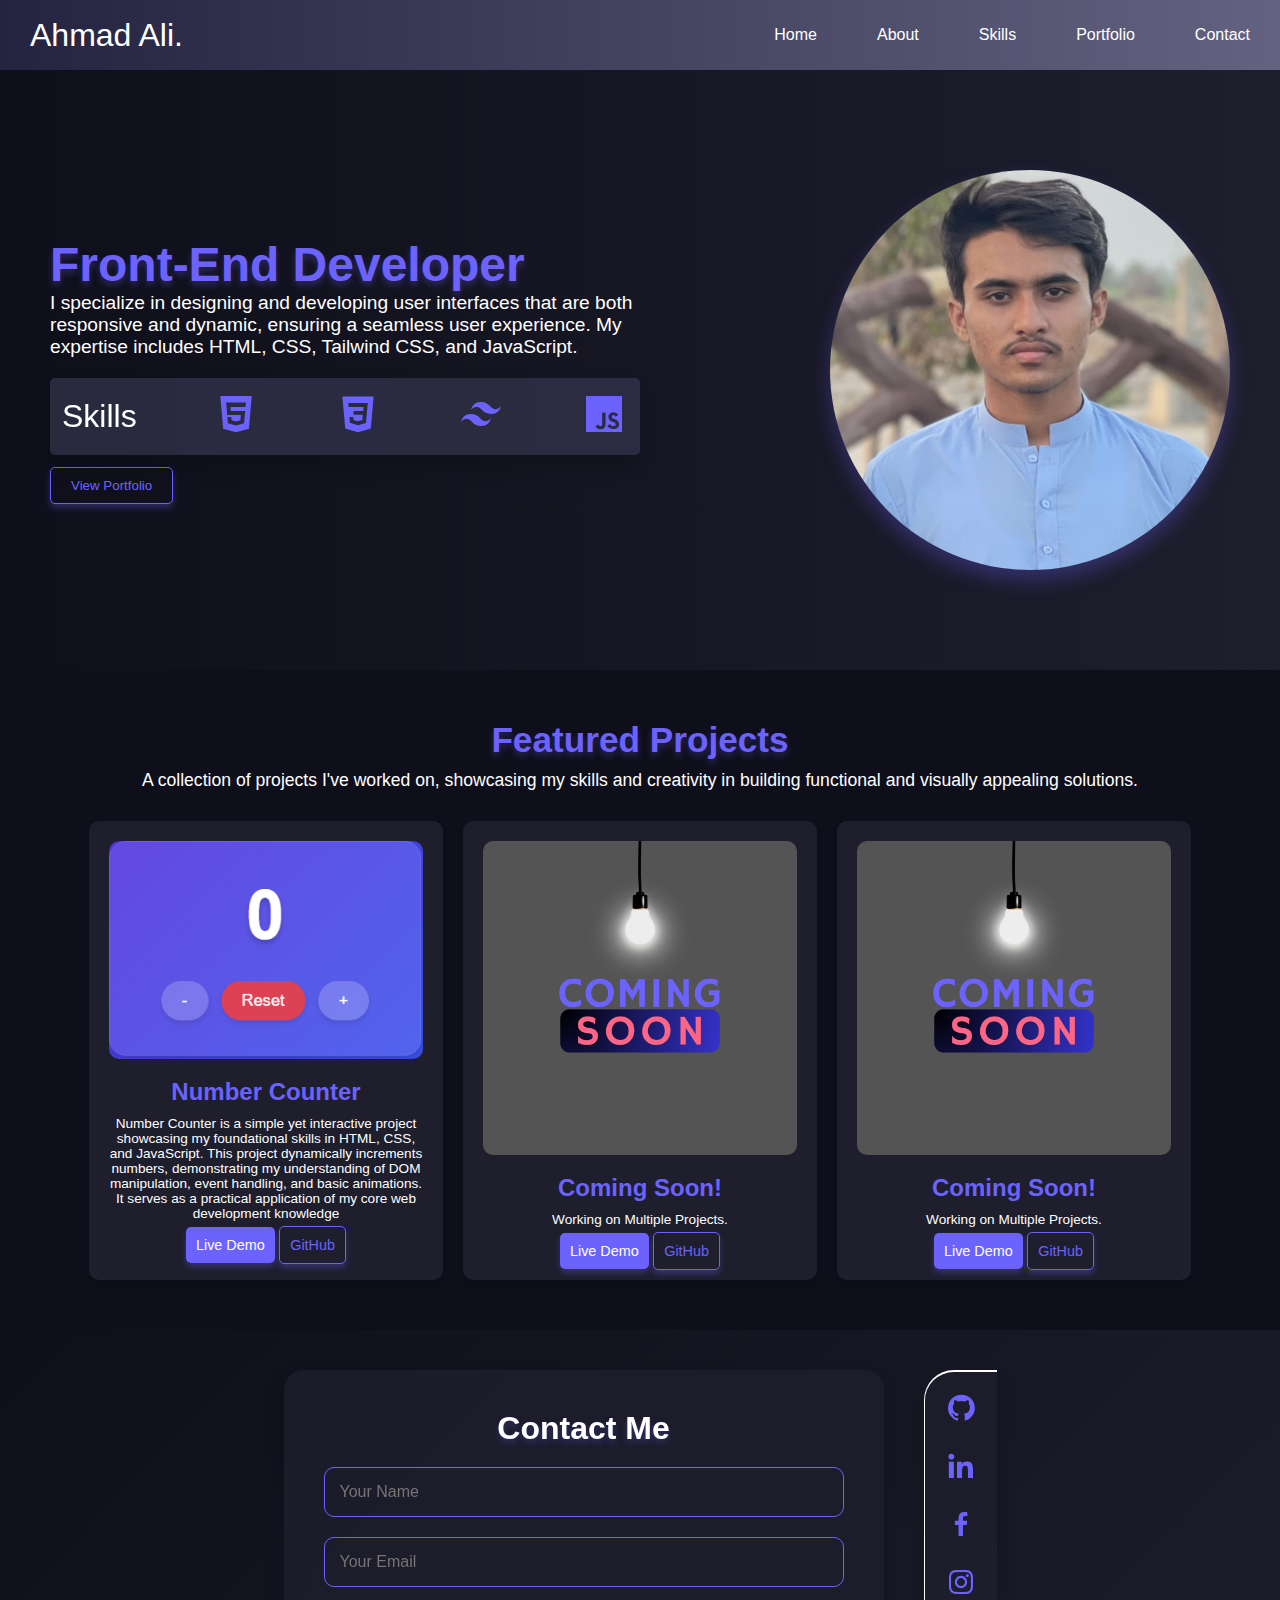
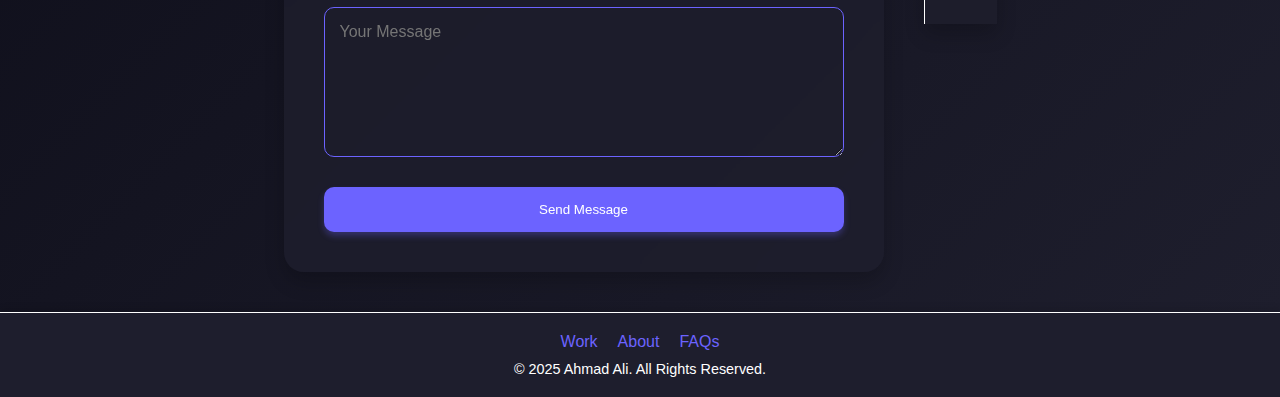
<file: index.html>
<!DOCTYPE html>
<html lang="en">
<head>
    <meta charset="UTF-8">
    <meta name="viewport" content="width=device-width, initial-scale=1.0">
    <title>Ahmad Ali - Frontend Developer</title>
    <link rel="icon" type="image/png" href="assets/webslogo.png">
    <link href='https://unpkg.com/boxicons@2.1.4/css/boxicons.min.css' rel='stylesheet'>
    <link rel="stylesheet" href="style.css">
    <link rel="stylesheet" href="faqs-about-skills.css">
</head>
<body>
    <nav>
        <ul class="sidebar">
            <li onclick=hideSidebar()><a href="#"><svg xmlns="http://www.w3.org/2000/svg" height="24px" viewBox="0 -960 960 960" width="24px" fill="#fff"><path d="m256-200-56-56 224-224-224-224 56-56 224 224 224-224 56 56-224 224 224 224-56 56-224-224-224 224Z"/></svg></a></li>
            <li><a href="#hero">Home</a></li>
            <li><a href="about.html">About</a></li>
            <li><a href="skills.html">Skills</a></li>
            <li><a href="#portfolio">Portfolio</a></li>
            <li><a href="faqs.html">FAQs</a></li>
            <li><a href="#contact">Contact</a></li>
        </ul>
        <ul>
            <li class="li-first-child"><a href="#">Ahmad Ali.</a></li>
            <li class="li-a"><a href="#hero">Home</a></li>
            <li class="li-a"><a href="about.html">About</a></li>
            <li class="li-a"><a href="skills.html">Skills</a></li>
            <li class="li-a"><a href="#portfolio">Portfolio</a></li>
            <li class="li-a"><a href="#contact">Contact</a></li>
            <li class="menu-button" onclick=showSidebar()><a href="#"><svg xmlns="http://www.w3.org/2000/svg" height="24px" viewBox="0 -960 960 960" width="24px" fill="#6C63FF"><path d="M120-240v-80h720v80H120Zm0-200v-80h720v80H120Zm0-200v-80h720v80H120Z"/></svg></a></li>
        </ul>
    </nav>

    <section id="hero" class="hero">
        <div class="hero-text">
            <h1>Front-End Developer</h1> 
            <p class="hero-p-text">I specialize in designing and developing user interfaces that are both responsive and dynamic, ensuring a seamless user experience. My expertise includes HTML, CSS, Tailwind CSS, and JavaScript.</p>
            <div class="skills">
                <a class="skills-ancher" href="skills.html">Skills</a>
                <a href="skills.html">
                    <i class='bx bxl-html5'></i>
                    <span class="skills-card">HTML 5</span>
                </a>
                <a href="skills.html">
                    <i class='bx bxl-css3'></i>
                    <span class="skills-card">CSS</span>
                </a>
                <a href="skills.html">
                    <i class='bx bxl-tailwind-css'></i>
                    <span class="skills-card">Tailwind CSS</span>
                </a>
                <a href="skills.html">
                    <i class='bx bxl-javascript'></i>
                    <span class="skills-card">JavaScript</span>
                </a>
            </div>
            <button class="btn secondary" onclick="window.location.href='#portfolio'">View Portfolio</button>
        </div>
        <div class="hero-image">
            <img src="assets/imgbg.jpg" alt="Profile Picture">
        </div>
    </section>

    <section id="portfolio" class="portfolio">
        <h2>Featured Projects</h2>
        <p>A collection of projects I've worked on, showcasing my skills and creativity in building functional and visually appealing solutions.</p>
        <div class="portfolio-gallery">
            <div class="project-card">
                <img src="assets/number counter.png" alt="Number Counter">
                <h3>Number Counter</h3>
                <p>Number Counter is a simple yet interactive project showcasing my foundational skills in HTML, CSS, and JavaScript. This project dynamically increments numbers, demonstrating my understanding of DOM manipulation, event handling, and basic animations. It serves as a practical application of my core web development knowledge</p>
                <a href="https://number-counter-wheat.vercel.app/" class="btn">Live Demo</a>
                <a href="https://github.com/DevAhmadAli/number_counter.git" class="btn secondary">GitHub</a>
            </div>
            <div class="project-card">
                <img src="assets/comming soon.png" alt="Coming soon">
                <h3>Coming Soon!</h3>
                <p>Working on Multiple Projects. </p>
                <a href="#" class="btn">Live Demo</a>
                <a href="#" class="btn secondary">GitHub</a>
            </div>
            <div class="project-card">
                <img src="assets/comming soon.png" alt="Coming soon">
                <h3>Coming Soon!</h3>
                <p>Working on Multiple Projects. </p>
                <a href="#" class="btn">Live Demo</a>
                <a href="#" class="btn secondary">GitHub</a>
            </div>
        </div>
    </section>


    <section id="contact" class="contact">
        <div class="contact-container">
            <form action="https://api.web3forms.com/submit" method="POST">
                <input type="hidden" name="access_key" value="4e9ade35-f77d-4142-a533-c77efabe138f">
                <h2>Contact Me</h2>
                <input type="text" placeholder="Your Name" name="name" required>
                <input type="email" placeholder="Your Email" name="email" required>
                <textarea placeholder="Your Message" name="message" required></textarea>
                <button type="submit" class="btn">Send Message</button>
            </form>
            <div class="social-media">
                <a href="https://github.com/DevAhmadAli">
                    <i class='bx bxl-github'></i>
                    <span class="social-card">GitHub</span>
                </a>
                <a href="#">
                    <i class='bx bxl-linkedin'></i>
                    <span class="social-card">LinkedIn</span>
                </a>
                <a href="https://www.facebook.com/profile.php?id=100084910813998">
                    <i class='bx bxl-facebook'></i>
                    <span class="social-card">Facebook</span>
                </a>
                <a href="https://www.instagram.com/ahmad.ali_arain?utm_source=qr&igsh=MW55ajdleGZxandnbA==">
                    <i class='bx bxl-instagram'></i>
                    <span class="social-card">Instagram</span>
                </a>
            </div>
        </div>
    </section>


    <footer>
        <div class="pages">
            <a href="index.html">Work</a>
            <a href="about.html">About</a>
            <a href="faqs.html">FAQs</a>
            
        </div>
        <p>&copy; 2025 Ahmad Ali. All Rights Reserved.</p>
    </footer>

    <script>
        function showSidebar() {
            const sidebar = document.querySelector('.sidebar');
            sidebar.style.display = 'flex';
        }
        function hideSidebar() {
            const sidebar = document.querySelector('.sidebar');
            sidebar.style.display = 'none';
        }
    </script>
</body>
</html>
</file>
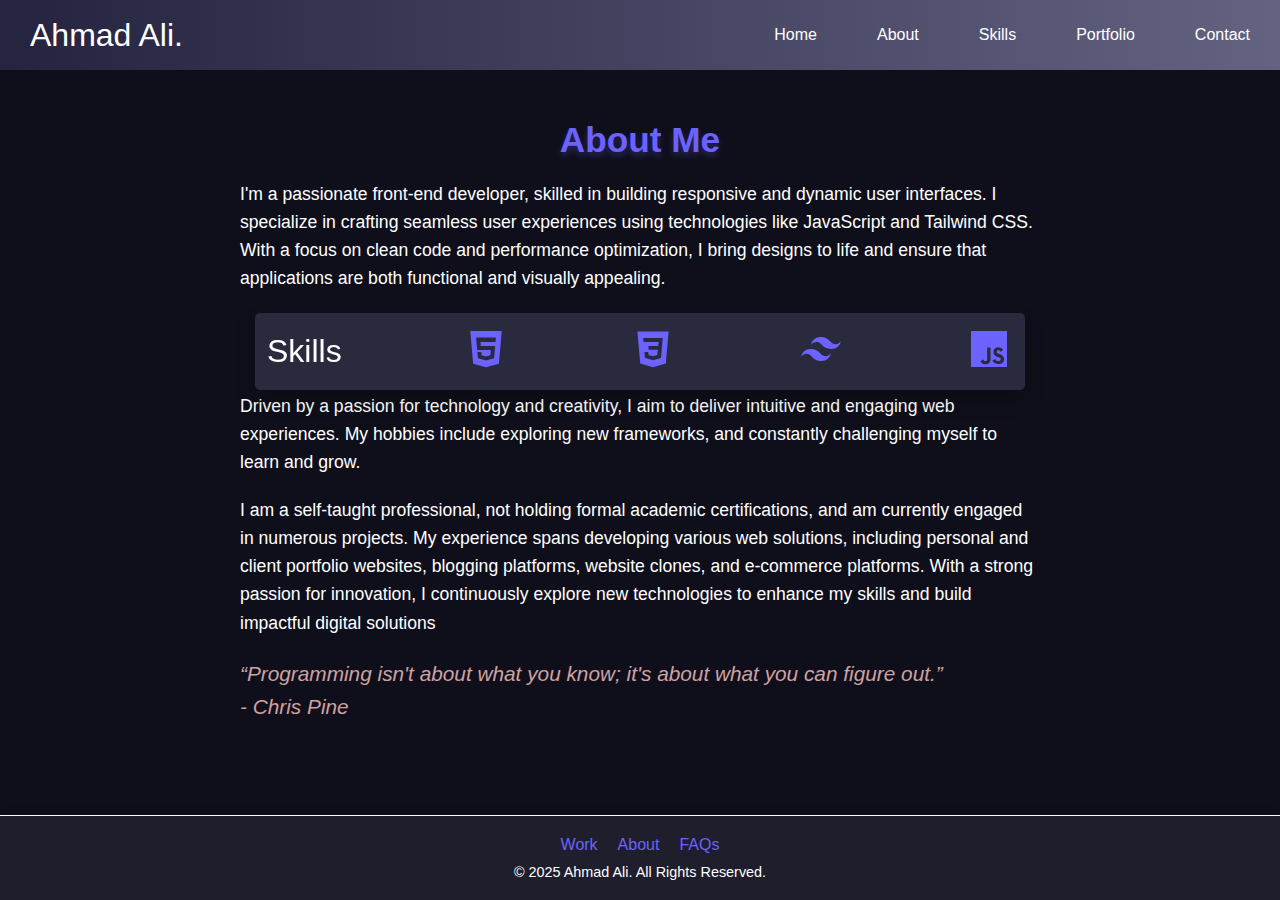
<file: about.html>
<!DOCTYPE html>
<html lang="en">
<head>
    <meta charset="UTF-8">
    <meta name="viewport" content="width=device-width, initial-scale=1.0">
    <title>About - Ahmad Ali</title>
    <link rel="icon" type="image/png" href="assets/webslogo.png">
    <link href='https://unpkg.com/boxicons@2.1.4/css/boxicons.min.css' rel='stylesheet'>
    <link rel="stylesheet" href="faqs-about-skills.css">
    <link rel="stylesheet" href="style.css">
</head>
<body>
    <nav>
        <ul class="sidebar">
            <li onclick=hideSidebar()><a href="#"><svg xmlns="http://www.w3.org/2000/svg" height="24px" viewBox="0 -960 960 960" width="24px" fill="#fff"><path d="m256-200-56-56 224-224-224-224 56-56 224 224 224-224 56 56-224 224 224 224-56 56-224-224-224 224Z"/></svg></a></li>
            <li><a href="index.html#hero">Home</a></li>
            <li><a href="about.html">About</a></li>
            <li><a href="skills.html">Skills</a></li>
            <li><a href="index.html#portfolio">Portfolio</a></li>
            <li><a href="faqs.html">FAQs</a></li>
            <li><a href="index.html#contact">Contact</a></li>
        </ul>
        <ul>
            <li class="li-first-child"><a href="index.html">Ahmad Ali.</a></li>
            <li class="li-a"><a href="index.html#hero">Home</a></li>
            <li class="li-a"><a href="about.html">About</a></li>
            <li class="li-a"><a href="skills.html">Skills</a></li>
            <li class="li-a"><a href="index.html#portfolio">Portfolio</a></li>
            <li class="li-a"><a href="index.html#contact">Contact</a></li>
            <li class="menu-button" onclick=showSidebar()><a href="#"><svg xmlns="http://www.w3.org/2000/svg" height="24px" viewBox="0 -960 960 960" width="24px" fill="#6C63FF"><path d="M120-240v-80h720v80H120Zm0-200v-80h720v80H120Zm0-200v-80h720v80H120Z"/></svg></a></li>
        </ul>
    </nav>

    <section class="about-page">
        <h2>About Me</h2>
        <div class="about-content">
            <p>
                I'm a passionate front-end developer, skilled in building responsive and dynamic user interfaces. I specialize in crafting seamless user experiences using technologies like JavaScript and Tailwind CSS. With a focus on clean code and performance optimization, I bring designs to life and ensure that applications are both functional and visually appealing.
            </p>
            <div class="skills about-skills-card">
                <a class="skills-ancher" href="skills.html">Skills</a>
                <a href="#">
                    <i class='bx bxl-html5'></i>
                    <span class="skills-card">HTML 5</span>
                </a>
                <a href="#">
                    <i class='bx bxl-css3'></i>
                    <span class="skills-card">CSS</span>
                </a>
                <a href="#">
                    <i class='bx bxl-tailwind-css'></i>
                    <span class="skills-card">Tailwind CSS</span>
                </a>
                <a href="#">
                    <i class='bx bxl-javascript'></i>
                    <span class="skills-card">JavaScript</span>
                </a>
            </div>
            <p>
                Driven by a passion for technology and creativity, I aim to deliver intuitive and engaging web experiences. My hobbies include exploring new frameworks, and constantly challenging myself to learn and grow.
            </p>
            <p>
                I am a self-taught professional, not holding formal academic certifications, and am currently engaged in numerous projects. My experience spans developing various web solutions, including personal and client portfolio websites, blogging platforms, website clones, and e-commerce platforms. With a strong passion for innovation, I continuously explore new technologies to enhance my skills and build impactful digital solutions
            </p>
            <p class="about-quote">
                “Programming isn't about what you know; it's about what you can figure out.” <br>- Chris Pine
            </p>
        </div>
    </section>

    <footer>
        <div class="pages">
            <a href="index.html">Work</a>
            <a href="about.html">About</a>
            <a href="faqs.html">FAQs</a>
        </div>
        <p>&copy; 2025 Ahmad Ali. All Rights Reserved.</p>
    </footer>

    <script>
        function showSidebar() {
            const sidebar = document.querySelector('.sidebar');
            sidebar.style.display = 'flex';
        }
        function hideSidebar() {
            const sidebar = document.querySelector('.sidebar');
            sidebar.style.display = 'none';
        }
    </script>
</body>
</html>
</file>
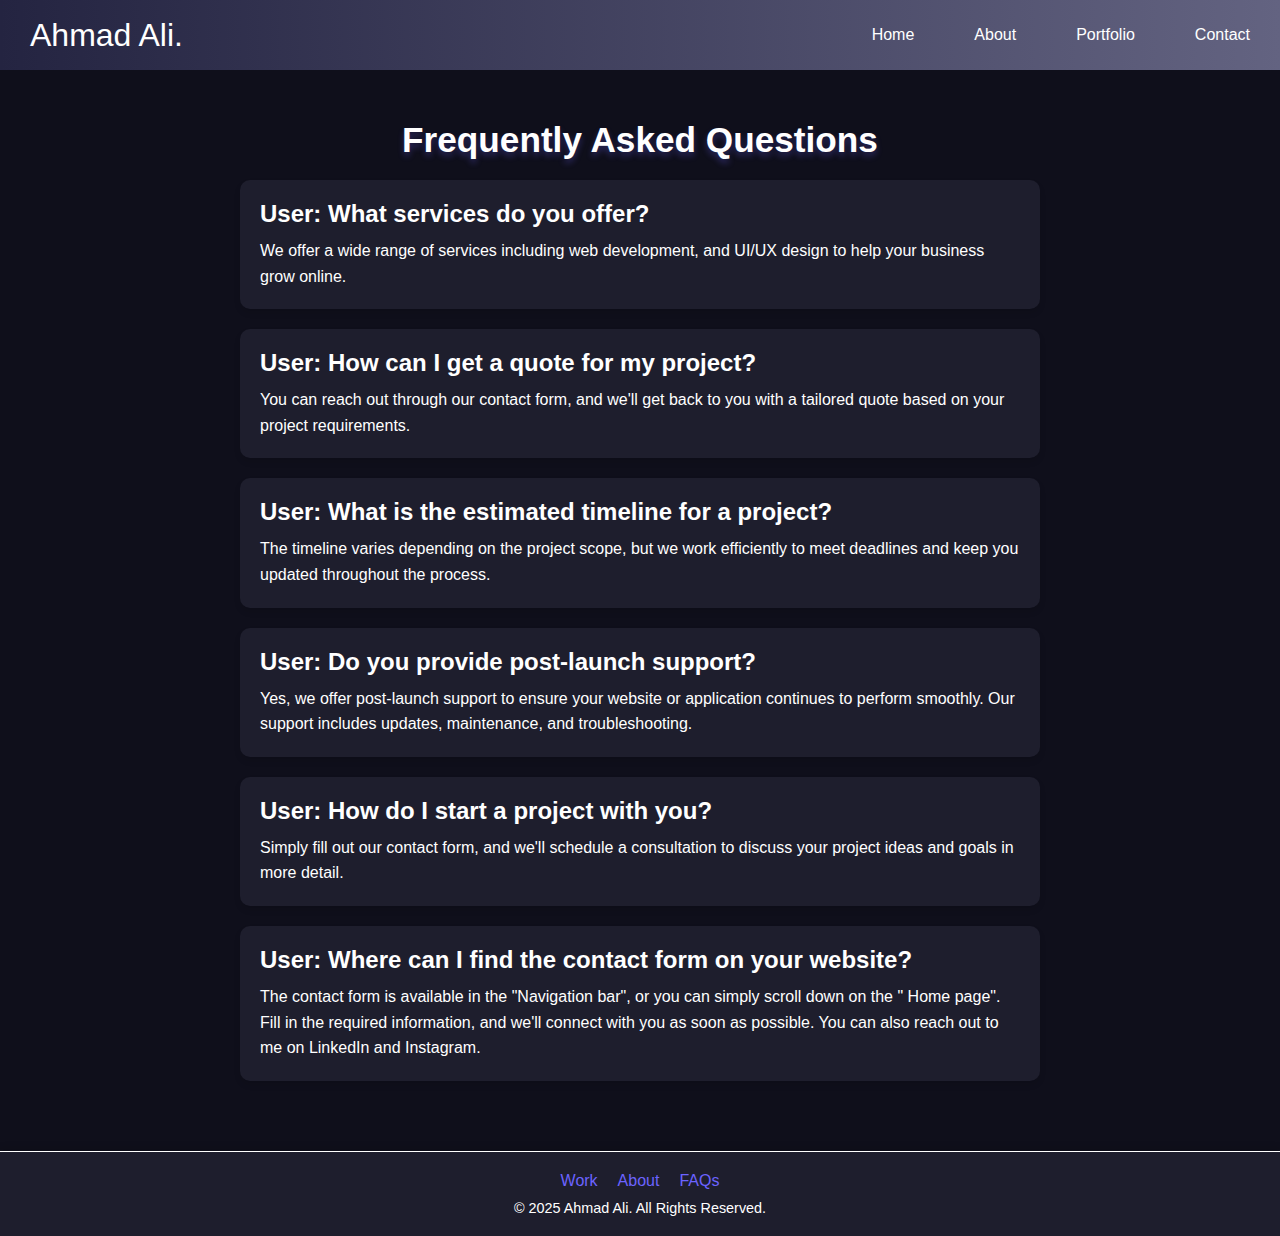
<file: faqs.html>
<!DOCTYPE html>
<html lang="en">
<head>
    <meta charset="UTF-8">
    <meta name="viewport" content="width=device-width, initial-scale=1.0">
    <title>FAQs - Ahmad Ali</title>
    <link rel="icon" type="image/png" href="assets/webslogo.png">
    <link href='https://unpkg.com/boxicons@2.1.4/css/boxicons.min.css' rel='stylesheet'>
    <link rel="stylesheet" href="faqs-about-skills.css">
    <link rel="stylesheet" href="style.css">
</head>
<body>
    <nav>
        <ul class="sidebar">
            <li onclick=hideSidebar()><a href="#"><svg xmlns="http://www.w3.org/2000/svg" height="24px" viewBox="0 -960 960 960" width="24px" fill="#fff"><path d="m256-200-56-56 224-224-224-224 56-56 224 224 224-224 56 56-224 224 224 224-56 56-224-224-224 224Z"/></svg></a></li>
            <li><a href="index.html#hero">Home</a></li>
            <li><a href="about.html">About</a></li>
            <li><a href="skills.html">Skills</a></li>
            <li><a href="index.html#portfolio">Portfolio</a></li>
            <li><a href="faqs.html">FAQs</a></li>
            <li><a href="index.html#contact">Contact</a></li>
        </ul>
        <ul>
            <li class="li-first-child"><a href="index.html">Ahmad Ali.</a></li>
            <li class="li-a"><a href="index.html#hero">Home</a></li>
            <li class="li-a"><a href="about.html">About</a></li>
            <li class="li-a"><a href="index.html#portfolio">Portfolio</a></li>
            <li class="li-a"><a href="index.html#contact">Contact</a></li>
            <li class="menu-button" onclick=showSidebar()><a href="#"><svg xmlns="http://www.w3.org/2000/svg" height="24px" viewBox="0 -960 960 960" width="24px" fill="#6C63FF"><path d="M120-240v-80h720v80H120Zm0-200v-80h720v80H120Zm0-200v-80h720v80H120Z"/></svg></a></li>
        </ul>
    </nav>

    <section class="faqs-page">
        <h2>Frequently Asked Questions</h2>
        <div class="faqs-container">
            <div class="faq-card">
                <h3>User: What services do you offer?</h3>
                <p>We offer a wide range of services including web development, and UI/UX design to help your business grow online.</p>
            </div>
            <div class="faq-card">
                <h3>User: How can I get a quote for my project?</h3>
                <p>You can reach out through our contact form, and we'll get back to you with a tailored quote based on your project requirements.</p>
            </div>
            <div class="faq-card">
                <h3>User: What is the estimated timeline for a project?</h3>
                <p>The timeline varies depending on the project scope, but we work efficiently to meet deadlines and keep you updated throughout the process.</p>
            </div>
            <div class="faq-card">
                <h3>User: Do you provide post-launch support?</h3>
                <p>Yes, we offer post-launch support to ensure your website or application continues to perform smoothly. Our support includes updates, maintenance, and troubleshooting.</p>
            </div>
            <div class="faq-card">
                <h3>User: How do I start a project with you?</h3>
                <p>Simply fill out our contact form, and we'll schedule a consultation to discuss your project ideas and goals in more detail.</p>
            </div>
            <div class="faq-card">
                <h3>User: Where can I find the contact form on your website?</h3>
                <p>The contact form is available in the "Navigation bar", or you can simply scroll down on the " Home page". Fill in the required information, and we'll connect with you as soon as possible. You can also reach out to me on LinkedIn and Instagram.</p>
            </div>
        </div>
    </section>

    <footer>
        <div class="pages">
            <a href="index.html">Work</a>
            <a href="about.html">About</a>
            <a href="faqs.html">FAQs</a>
            
        </div>
        <p>&copy; 2025 Ahmad Ali. All Rights Reserved.</p>
    </footer>

    <script>
        function showSidebar() {
            const sidebar = document.querySelector('.sidebar');
            sidebar.style.display = 'flex';
        }
        function hideSidebar() {
            const sidebar = document.querySelector('.sidebar');
            sidebar.style.display = 'none';
        }
    </script>
</body>
</html>
</file>
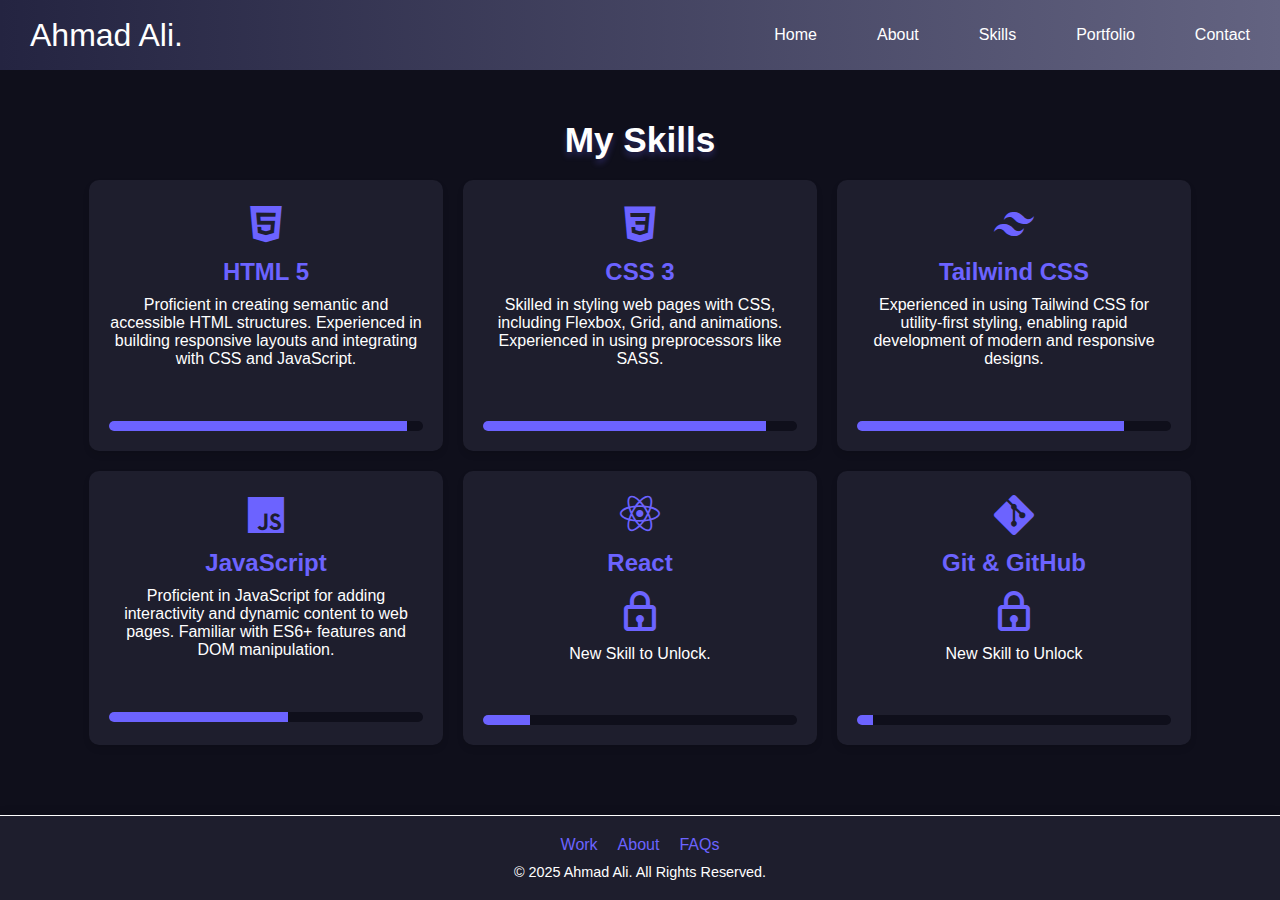
<file: skills.html>
<!DOCTYPE html>
<html lang="en">
<head>
    <meta charset="UTF-8">
    <meta name="viewport" content="width=device-width, initial-scale=1.0">
    <title>Ahmad Ali - Skills</title>
    <link rel="icon" type="image/png" href="/assets/webslogo.png">
    <link href='https://unpkg.com/boxicons@2.1.4/css/boxicons.min.css' rel='stylesheet'>
    <link rel="stylesheet" href="faqs-about-skills.css">
    <link rel="stylesheet" href="style.css">
</head>
<body>
    <nav>
        <ul class="sidebar">
            <li onclick=hideSidebar()><a href="#"><svg xmlns="http://www.w3.org/2000/svg" height="24px" viewBox="0 -960 960 960" width="24px" fill="#fff"><path d="m256-200-56-56 224-224-224-224 56-56 224 224 224-224 56 56-224 224 224 224-56 56-224-224-224 224Z"/></svg></a></li>
            <li><a href="index.html#hero">Home</a></li>
            <li><a href="index.html#about">About</a></li>
            <li><a href="skills.html">Skills</a></li>
            <li><a href="index.html#portfolio">Portfolio</a></li>
            <li><a href="faqs.html">FAQs</a></li>
            <li><a href="index.html#contact">Contact</a></li>
        </ul>
        <ul>
            <li class="li-first-child"><a href="skills.html">Ahmad Ali.</a></li>
            <li class="li-a"><a href="index.html#hero">Home</a></li>
            <li class="li-a"><a href="index.html#about">About</a></li>
            <li class="li-a"><a href="skills.html">Skills</a></li>
            <li class="li-a"><a href="index.html#portfolio">Portfolio</a></li>
            <li class="li-a"><a href="index.html#contact">Contact</a></li>
            <li class="menu-button" onclick=showSidebar()><a href="#"><svg xmlns="http://www.w3.org/2000/svg" height="24px" viewBox="0 -960 960 960" width="24px" fill="#6C63FF"><path d="M120-240v-80h720v80H120Zm0-200v-80h720v80H120Zm0-200v-80h720v80H120Z"/></svg></a></li>
        </ul>
    </nav>

    <section id="skills" class="skills-details">
        <h2>My Skills</h2>
        <div class="skills-container">
            <div class="skill-card skill-card-row1">
                <i class='bx bxl-html5'></i>
                <h3>HTML 5</h3>
                <p>Proficient in creating semantic and accessible HTML structures. Experienced in building responsive layouts and integrating with CSS and JavaScript.</p>
                <div class="skill-level">
                    <div class="level-bar" style="width: 95%;"></div>
                </div>
            </div>
            <div class="skill-card skill-card-row1">
                <i class='bx bxl-css3'></i>
                <h3>CSS 3</h3>
                <p>Skilled in styling web pages with CSS, including Flexbox, Grid, and animations. Experienced in using preprocessors like SASS.</p>
                <div class="skill-level">
                    <div class="level-bar" style="width: 90%;"></div>
                </div>
            </div>
            <div class="skill-card skill-card-row1">
                <i class='bx bxl-tailwind-css'></i>
                <h3>Tailwind CSS</h3>
                <p>Experienced in using Tailwind CSS for utility-first styling, enabling rapid development of modern and responsive designs.</p>
                <div class="skill-level">
                    <div class="level-bar" style="width: 85%;"></div>
                </div>
            </div>
            <div class="skill-card skill-card-row1">
                <i class='bx bxl-javascript'></i>
                <h3>JavaScript</h3>
                <p>Proficient in JavaScript for adding interactivity and dynamic content to web pages. Familiar with ES6+ features and DOM manipulation.</p>
                <div class="skill-level">
                    <div class="level-bar" style="width: 57%;"></div>
                </div>
            </div>
            <div class="skill-card skill-card-row2">
                <i class='bx bxl-react'></i>
                <h3>React</h3>
                <i class='bx bx-lock'></i>
                <p>New Skill to Unlock.</p>
                <div class="skill-level">
                    <div class="level-bar" style="width: 15%;"></div>
                </div>
            </div>
            <div class="skill-card skill-card-row2">
                <i class='bx bxl-git'></i>
                <h3>Git & GitHub</h3>
                <i class='bx bx-lock card-lock'></i>
                <p>New Skill to Unlock</p>
                <div class="skill-level">
                    <div class="level-bar" style="width: 5%;"></div>
                </div>
            </div>
        </div>
    </section>

    <footer>
        <div class="pages">
            <a href="index.html">Work</a>
            <a href="about.html">About</a>
            <a href="faqs.html">FAQs</a>
            
        </div>
        <p>&copy; 2025 Ahmad Ali. All Rights Reserved.</p>
    </footer>

    <script>
        function showSidebar() {
            const sidebar = document.querySelector('.sidebar');
            sidebar.style.display = 'flex';
        }
        function hideSidebar() {
            const sidebar = document.querySelector('.sidebar');
            sidebar.style.display = 'none';
        }
    </script>
</body>
</html>
</file>
<file: style.css>
* {
    font-family: 'Segoe UI', Tahoma, Geneva, Verdana, sans-serif;
    margin: 0;
    padding: 0;
    box-sizing: border-box;
}
::-webkit-scrollbar {
    display: none;
}

body {
    min-height: 100vh;
    margin: 0;
    padding: 0;
    background-color: #0F0F1B;
    color: #FFFFFF;
    
}

/* Nav Bar */

nav {
    height: 70px;
    width: 100%;
    background: linear-gradient(to right, #242441, #636381);
    display: flex;
}

nav ul {
    width: 100%;
    list-style: none;
    display: flex;
    justify-content: flex-end;
    align-items: center;
    font-size: clamp(0.09rem, 1rem, 1.1rem);
}

nav li {
    height: 50px;
}

nav li:first-child {
    margin-right: auto;
    font-size: 2rem;

}

nav a {
    height: 100%;
    padding: 0 30px;
    text-decoration: none;
    display: flex;
    align-items: center;
    transition: all 0.3s ease;
}

nav .li-a a{
    color: #FFFFFF;      /* For nav color right */
}

nav .li-a:hover {
    background-color: #6C63FF;
    border-radius: 4px;
    color: #FFFFFF;
    transform: translateY(-2px);
    box-shadow: 0 4px 8px rgba(226, 226, 231, 0.3);
}
.li-first-child a {
    color: #FFFFFF;         /* For nav color left */
}
.li-first-child a:hover {
    color: #6C63FF;
}
/* -------------------------------------------- */


/* Side Bar */

.sidebar {
    position: fixed;
    top: 0;
    right: 0;
    height: 100vh;
    width: 250px;
    z-index: 999;
    background-color:  #414163a1;
    backdrop-filter: blur(10px);
    box-shadow: -10px 0 10px rgba(0, 0, 0, 0.1);
    display: none;
    flex-direction: column;
    align-items: flex-start;
    justify-content: flex-start;
}

.sidebar li {
    width: 100%;
}

.sidebar a {
    width: 100%;
    color: #fff;
}

.menu-button {
    display: none;
}
/* ---------------------------- */



/* Hero Section */

.hero {
    display: flex;
    justify-content: space-between;
    align-items: center;
    padding: 100px 50px;
    background: linear-gradient(to right, #0F0F1B, #1E1E2D);
}



.hero-text {
    max-width: 50%;
}


.hero-text h1 {
    font-size: 3rem;
    color: #6C63FF;
    text-shadow: 0 4px 6px rgba(108, 99, 255, 0.3);
}

.hero-p-text{
    font-size: 1.2rem;
    margin-bottom: 20px;
}

/* HERO Image in Hero section */

.hero-image {
    width: 400px;
    height: 400px;
    border-radius: 50%;
    overflow: hidden;
    box-shadow: 0 10px 20px rgba(108, 99, 255, 0.3);
    transition: transform 0.5s ease, box-shadow 0.5s ease;
}

.hero-image:hover {
    transform: scale(1.05);
    box-shadow: 0 15px 30px rgba(108, 99, 255, 0.5);
}

.hero-image img {
    width: 100%;
    height: 100%;
    object-fit: cover;
}
/* ------------------------------------------------------ */




/* SKILLS Line Hero section */
/* this is the main style of skills line */

.skills {
    display: flex;
    flex-direction: row;
    align-items: center;
    justify-content: center;
    justify-content: space-between;
    padding: 12px;
    border-radius: 5px;
    background: rgba(49, 49, 73, 0.8);
    backdrop-filter: blur(10px);
    box-shadow: 0 10px 20px rgba(0, 0, 0, 0.2);
    margin-bottom: 2px;
}

.skills .skills-ancher{
    text-decoration: none;
    color: white;
    font-size: 2rem;
}

.skills a {
    position: relative;
    color: #6C63FF;
    font-size: 2rem;
    transition: all 0.3s ease;
}
/* ------------------------------- */



/* for Logo Size in Skills line */
.skills a i {
    font-size: 3rem;
}
/* ------------------------------- */

.skills a:hover {
    color: #FF6584;
    transform: translateY(-5px);
}

.skills-card {
    position: absolute;
    bottom: 75%;
    left: 60px;
    transform: translateX(-70%);
    background: rgba(30, 30, 45, 0.9);
    color: #6C63FF;
    padding: 10px 15px;
    border-radius: 10px;
    font-size: 0.9rem;
    opacity: 0;
    visibility: hidden;
    transition: all 0.3s ease;
    white-space: nowrap;
    box-shadow: 0 4px 6px rgba(0, 0, 0, 0.2);
}

.skills a:hover .skills-card {
    opacity: 1;
    visibility: visible;
    left: 70px; 
}


.btn {
    background: #6C63FF;
    color: #FFFFFF;
    margin-top: 10px;
    padding: 10px 20px;
    border: none;
    border-radius: 5px;
    cursor: pointer;
    transition: all 0.3s ease;
    box-shadow: 0 4px 6px rgba(108, 99, 255, 0.3);
}

.btn:hover {
    background: #FF6584;
    transform: translateY(-3px);
    box-shadow: 0 6px 10px rgba(255, 101, 132, 0.3);
}

.btn.secondary {
    background: transparent;
    border: 1px solid #6C63FF;
    color: #6C63FF;
}

.btn.secondary:hover {
    background: #6C63FF;
    color: #FFFFFF;
}


.portfolio, .contact {
    padding: 50px;
    text-align: center;
}

/* Portfolio Section Adjustments */
.portfolio h2 {
    font-size: 2.2rem;
    margin-bottom: 10px;
    color: #6C63FF;
    text-shadow: 0 4px 6px rgba(108, 99, 255, 0.3);
}

.portfolio p {
    font-size: 1.1rem;
    margin-bottom: 30px;
    color: #FFFFFF;
}

.portfolio-gallery {
    display: flex;
    justify-content: center;
    gap: 20px;
    flex-wrap: wrap;
}

.project-card {
    background: #1E1E2D;
    padding: 20px;
    border-radius: 10px;
    width: 30%;
    text-align: center;
    transition: transform 0.3s ease, box-shadow 0.3s ease;
    box-shadow: 0 4px 6px rgba(0, 0, 0, 0.1);
}

.project-card:hover {
    transform: translateY(-10px);
    box-shadow: 0 10px 20px rgba(108, 99, 255, 0.3);
}

.project-card img {
    width: 100%;
    border-radius: 10px;
    margin-bottom: 15px;
}

.project-card h3 {
    font-size: 1.5rem;
    color: #6C63FF;
    margin-bottom: 10px;
}

.project-card p {
    font-size: 0.85rem;
    color: #FFFFFF;
    margin-bottom: 15px;
}

.project-card a {
    text-decoration: none;
}

.project-card .btn-container {
    display: flex;
    justify-content: center;
    gap: 10px;
}

.project-card .btn {
    flex: 1;
    text-align: center;
    padding: 10px;
    font-size: 0.9rem;
}

.contact {
    background: linear-gradient(135deg, #0F0F1B, #1E1E2D);
    padding: 40px 20px;
}

.contact-container {
    display: flex;
    justify-content: center;
    align-items: flex-start;
    gap: 40px;
    max-width: 1000px;
    margin: 0 auto;
}

.contact form {
    display: flex;
    flex-direction: column;
    align-items: center;
    gap: 20px;
    width: 100%;
    max-width: 600px;
    background: rgba(30, 30, 45, 0.8);
    backdrop-filter: blur(10px);
    padding: 40px;
    border-radius: 20px;
    box-shadow: 0 10px 20px rgba(0, 0, 0, 0.2);
}

.contact-container h2{
    font-size: 2rem;
    display: flex;
    justify-content: flex-start;
    text-shadow: 0 4px 6px rgba(108, 99, 255, 0.3);
}

.contact input, .contact textarea {
    width: 100%;
    padding: 15px;
    border: 1px solid #6C63FF;
    border-radius: 10px;
    background: transparent;
    color: #FFFFFF;
    font-size: 1rem;
    transition: all 0.3s ease;
}

.contact input:focus, .contact textarea:focus {
    border-color: #FF6584;
    box-shadow: 0 0 15px rgba(255, 101, 132, 0.3);
    transform: scale(1.02);
}

.contact textarea {
    resize: vertical;
    min-height: 150px;
}

.contact button {
    width: 100%;
    padding: 15px;
    background: #6C63FF;
    color: #FFFFFF;
    border: none;
    border-radius: 10px;
    cursor: pointer;
    transition: all 0.3s ease;
    box-shadow: 0 4px 6px rgba(108, 99, 255, 0.3);
}

.contact button:hover {
    background: #FF6584;
    transform: translateY(-3px);
    box-shadow: 0 6px 10px rgba(255, 101, 132, 0.3);
}

.social-media {
    display: flex;
    flex-direction: column;
    gap: 20px;
    align-items: center;
    padding: 20px;
    background: rgba(30, 30, 45, 0.8);
    backdrop-filter: blur(10px);
    border-top-left-radius: 30px;
    border-top: 2px solid white;
    border-left: 1px solid white;
    box-shadow: 0 10px 20px rgba(0, 0, 0, 0.2);
}

.social-media a {
    position: relative;
    color: #6C63FF;
    font-size: 2rem;
    transition: all 0.3s ease;
}

.social-media a:hover {
    color: #FF6584;
    transform: translateY(-5px);
}

/* Social Media Card Styles */
.social-card {
    position: absolute;
    top: 50%;
    left: 60px;
    transform: translateY(-50%);
    background: rgba(30, 30, 45, 0.9);
    color: #6C63FF;
    padding: 10px 15px;
    border-radius: 10px;
    font-size: 0.9rem;
    opacity: 0;
    visibility: hidden;
    transition: all 0.3s ease;
    white-space: nowrap;
    box-shadow: 0 4px 6px rgba(0, 0, 0, 0.2);
}

.social-media a:hover .social-card {
    opacity: 1;
    visibility: visible;
    left: 70px; 
}

/* Responsive Design */
/*  Media Queries  */

@media (max-width: 1024px) {
    .contact-container {
        flex-direction: column;
        align-items: center;
        gap: 30px;
    }

    .social-media {
        flex-direction: row;
        justify-content: center;
        width: 100%;
        max-width: 600px;
    }

    .social-card {
        top: 100%;
        left: 50%;
        transform: translateX(-50%);
    }

    .social-media a:hover .social-card {
        top: 110%;
        left: 50%;
    }
}


@media (max-width: 695px) {
    .li-a {
        display: none;
        padding: 0 1px;
    }
}


footer {
    text-align: center;
    padding: 20px;
    border-top: 0.1px solid white;
    background: #1E1E2D;
    box-shadow: 0 -4px 6px rgba(0, 0, 0, 0.1);
}

@media (max-width: 768px) {
    .hero {
        flex-direction: column;
        text-align: center;
        padding: 50px 20px;
    }

    .hero-text {
        max-width: 100%;
    }

    .hero-image {
        width: 300px;
        height: 300px;
        margin-top: 20px;
    }

    .about {
        flex-direction: column;
        text-align: center;
    }

    .about-image, .about-text {
        width: 100%;
    }

    .project-card {
        width: 100%;
    }

    .menu-button {
        display: block;
    }

    .contact form {
        padding: 30px;
    }


    .social-media {
        padding: 15px;
    }

    .social-media a {
        font-size: 1.8rem;
    }
}

@media (max-width: 480px) {
    .hero-text h1 {
        font-size: 2rem;
    }

    .hero-image {
        width: 200px;
        height: 200px;
    }

    .btn {
        width: 100%;
    }

    .hero-text h1 {
        font-size: 2rem;
    }

    .hero-image {
        width: 200px;
        height: 200px;
    }

    .skills a {
        font-size: 1.2rem;
    }
    .contact {
        padding: 20px 10px;
    }

    .contact form {
        padding: 20px;
    }

    .contact input, .contact textarea {
        padding: 12px;
        font-size: 0.9rem;
    }

    .contact button {
        padding: 12px;
        font-size: 0.9rem;
    }

    .social-media a {
        font-size: 1.5rem;
    }

    .social-card {
        font-size: 0.8rem;
        padding: 8px 12px;
    }
}





/* Responsive Design */
@media (max-width: 768px) {
    .hero {
        flex-direction: column;
        text-align: center;
        padding: 50px 20px;
    }

    .hero-text {
        max-width: 100%;
    }

    .hero-image {
        order: -1; /* Move the image to the top */
        width: 300px;
        height: 300px;
        margin-top: 20px;
    }

    .skills {
        flex-direction: row;
        flex-wrap: wrap;
        justify-content: center;
    }

    .skills a {
        font-size: 1.5rem;
    }
}
</file>
<file: faqs-about-skills.css>
/* General Styles for About, Skills, and FAQs Pages */
* {
    font-family: 'Segoe UI', Tahoma, Geneva, Verdana, sans-serif;
    margin: 0;
    padding: 0;
    box-sizing: border-box;
}

body {
    min-height: 100vh;
    margin: 0;
    padding: 0;
    background-color: #0F0F1B;
    color: #FFFFFF;
    display: flex;
    flex-direction: column;
}

/* Nav Bar */
nav {
    height: 70px;
    width: 100%;
    background: linear-gradient(to right, #242441, #636381);
    display: flex;
}

nav ul {
    width: 100%;
    list-style: none;
    display: flex;
    justify-content: flex-end;
    align-items: center;
    font-size: clamp(0.09rem, 1rem, 1.1rem);
}

nav li {
    height: 50px;
}

nav li:first-child {
    margin-right: auto;
    font-size: 2rem;
}

nav a {
    height: 100%;
    padding: 0 30px;
    text-decoration: none;
    display: flex;
    align-items: center;
    transition: all 0.3s ease;
}

nav .li-a a {
    color: #FFFFFF;
}

nav .li-a:hover {
    background-color: #6C63FF;
    border-radius: 4px;
    color: #FFFFFF;
    transform: translateY(-2px);
    box-shadow: 0 4px 8px rgba(226, 226, 231, 0.3);
}

.li-first-child a {
    color: #FFFFFF;
}

.li-first-child a:hover {
    color: #6C63FF;
}

/* About Page */
.about-page {
    padding: 50px;
    text-align: center;
}

.about-page h2 {
    font-size: 2.2rem;
    color: #6C63FF;
    text-shadow: 0 4px 6px rgba(108, 99, 255, 0.3);
    margin-bottom: 20px;
}

.about-content {
    max-width: 800px;
    margin: 0 auto;
    text-align: left;
}

.about-content p {
    font-size: 1.1rem;
    line-height: 1.6;
    margin-bottom: 20px;
    color: #FFFFFF;
}

.about-content .about-quote{
    color: rgb(207, 161, 161);
    font-size: 1.3rem;
    font-style: italic;
}

/* Skills Page */
.skills-details {
    padding: 50px;
    text-align: center;
}

.skills-details h2 {
    font-size: 2.2rem;
    color: #fff;
    text-shadow: 0 4px 6px rgba(108, 99, 255, 0.3);
    margin-bottom: 20px;
}

.skills-container {
    display: flex;
    flex-wrap: wrap;
    justify-content: center;
    gap: 20px;
}

.skill-card {
    background: #1E1E2D;
    padding: 20px;
    border-radius: 10px;
    width: 30%;
    text-align: center;
    transition: transform 0.3s ease, box-shadow 0.3s ease;
    box-shadow: 0 4px 6px rgba(0, 0, 0, 0.1);
}
.about-skills-card {
    margin: 15px;
}

.skill-card:hover {
    transform: translateY(-10px);
    box-shadow: 0 10px 20px rgba(108, 99, 255, 0.3);
}

.skill-card i {
    font-size: 3rem;
    color: #6C63FF;
    margin-bottom: 10px;
}

.skill-card h3 {
    font-size: 1.5rem;
    color: #6C63FF;
    margin-bottom: 10px;
}

/* row 1 */
.skill-card-row1 p {
    font-size: 1rem;
    height: 115px;
    color: #FFFFFF;
    margin-top: 10px;
    margin-bottom: 10px;
}

/* row 2 */
.skill-card-row2 p {
    font-size: 1rem;
    height: 55px;
    color: #FFFFFF;
    margin-bottom: 15px;
}

.skill-level {
    background: #0F0F1B;
    border-radius: 10px;
    overflow: hidden;
    height: 10px;
}

.level-bar {
    background: #6C63FF;
    height: 100%;
}

/* FAQs Page */
.faqs-page {
    padding: 50px;
    text-align: center;
}

.faqs-page h2 {
    font-size: 2.2rem;
    color: #fff;
    text-shadow: 0 4px 6px rgba(108, 99, 255, 0.3);
    margin-bottom: 20px;
}

.faqs-container {
    max-width: 800px;
    margin: 0 auto;
    text-align: left;
}

.faq-card {
    background: #1E1E2D;
    padding: 20px;
    border-radius: 10px;
    margin-bottom: 20px;
    transition: transform 0.3s ease, box-shadow 0.3s ease;
    box-shadow: 0 4px 6px rgba(0, 0, 0, 0.1);
}

.faq-card:hover {
    transform: translateY(-10px);
    box-shadow: 0 10px 20px rgba(108, 99, 255, 0.3);
}

.faq-card h3 {
    font-size: 1.5rem;
    color: #fff;
    margin-bottom: 10px;
}

.faq-card p {
    font-size: 1rem;
    color: #FFFFFF;
    line-height: 1.6;
}

/* Footer */
footer {
    text-align: center;
    padding: 20px;
    background: #1E1E2D;
    box-shadow: 0 -4px 6px rgba(0, 0, 0, 0.1);
    margin-top: auto;
}

footer .pages {
    display: flex;
    justify-content: center;
    gap: 20px;
    margin-bottom: 10px;
}

footer .pages a {
    color: #6C63FF;
    text-decoration: none;
    transition: all 0.3s ease;
}

footer .pages a:hover {
    color: #FF6584;
}

footer p {
    font-size: 0.9rem;
    color: #FFFFFF;
}

/* Responsive Design */
@media (max-width: 768px) {
    .skill-card {
        width: 100%;
    }

    .faq-card {
        width: 100%;
    }

    .menu-button {
        display: block;
    }
}

@media (max-width: 480px) {
    .about-page, .skills-details, .faqs-page {
        padding: 30px 20px;
    }

    .skill-card, .faq-card {
        padding: 15px;
    }

    .skill-card i {
        font-size: 2rem;
    }

    .skill-card h3, .faq-card h3 {
        font-size: 1.2rem;
    }

    .skill-card p, .faq-card p {
        font-size: 0.9rem;
    }
}
</file>
